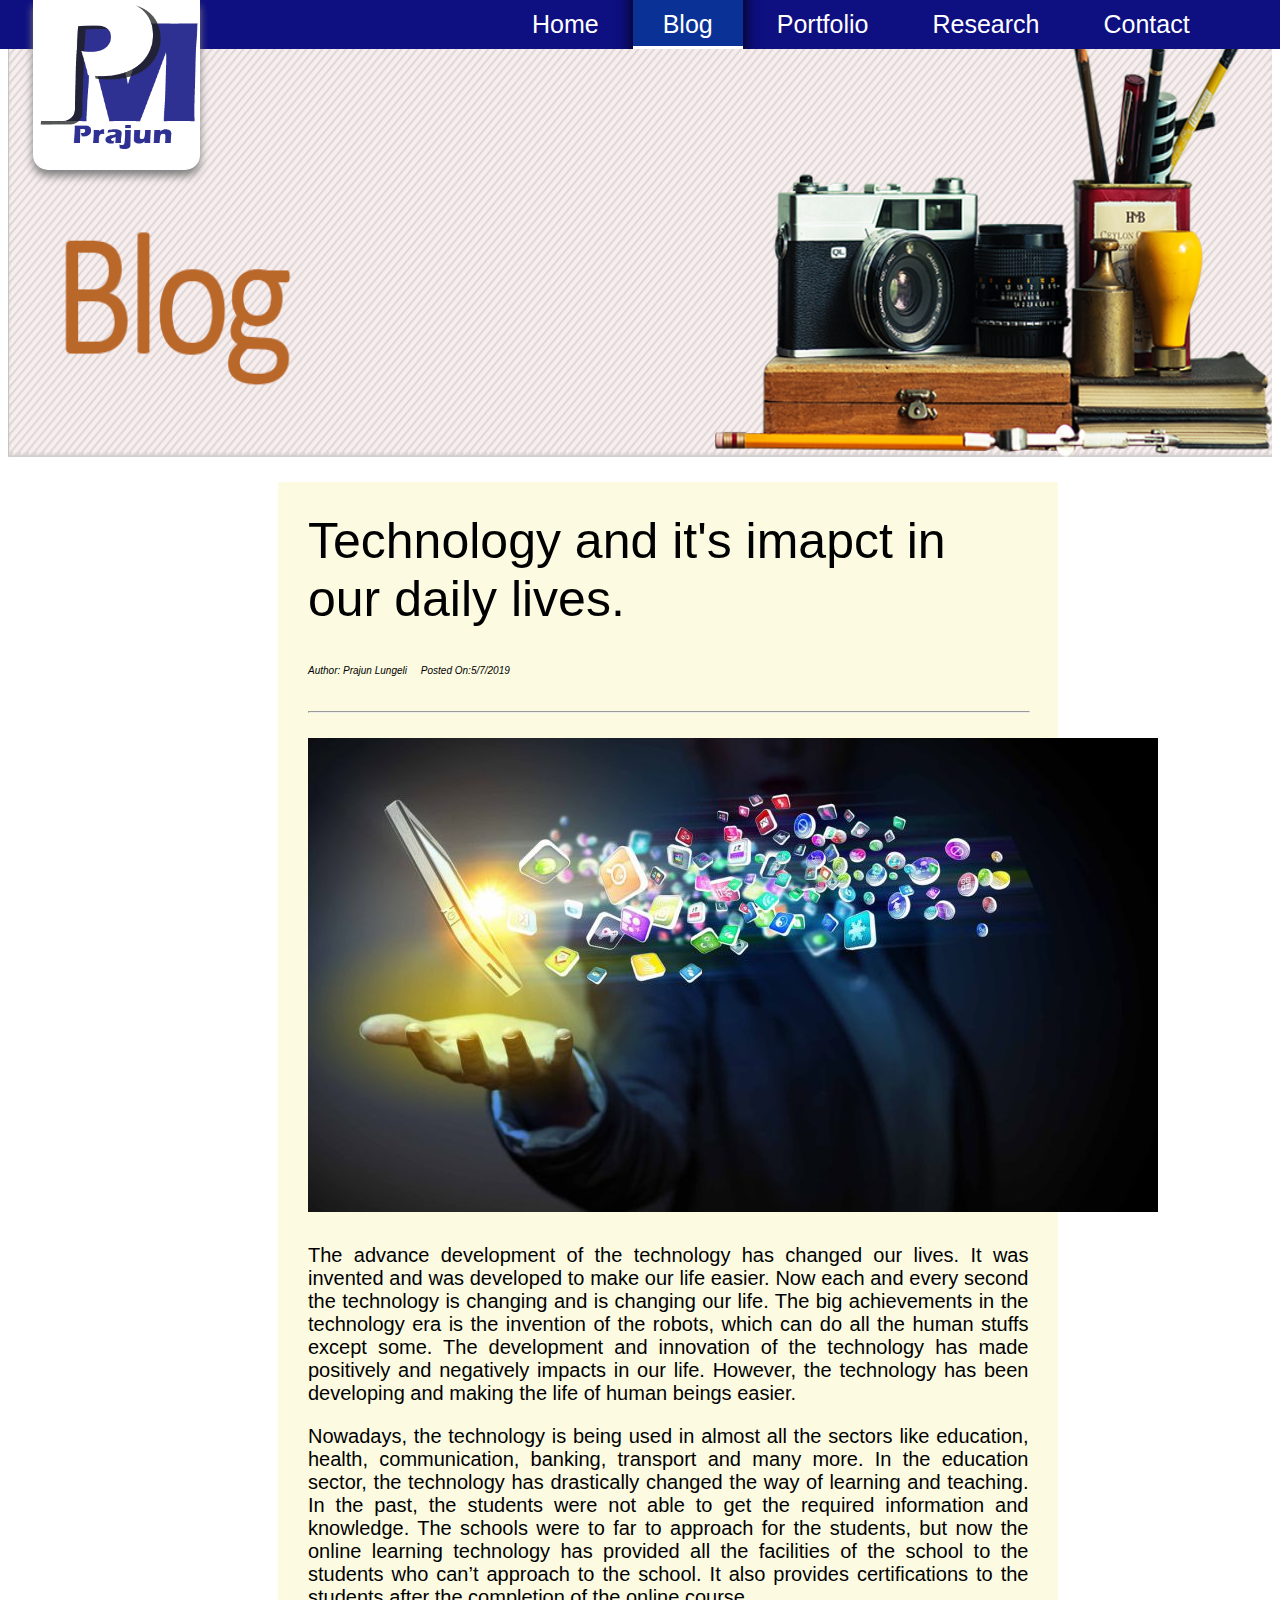
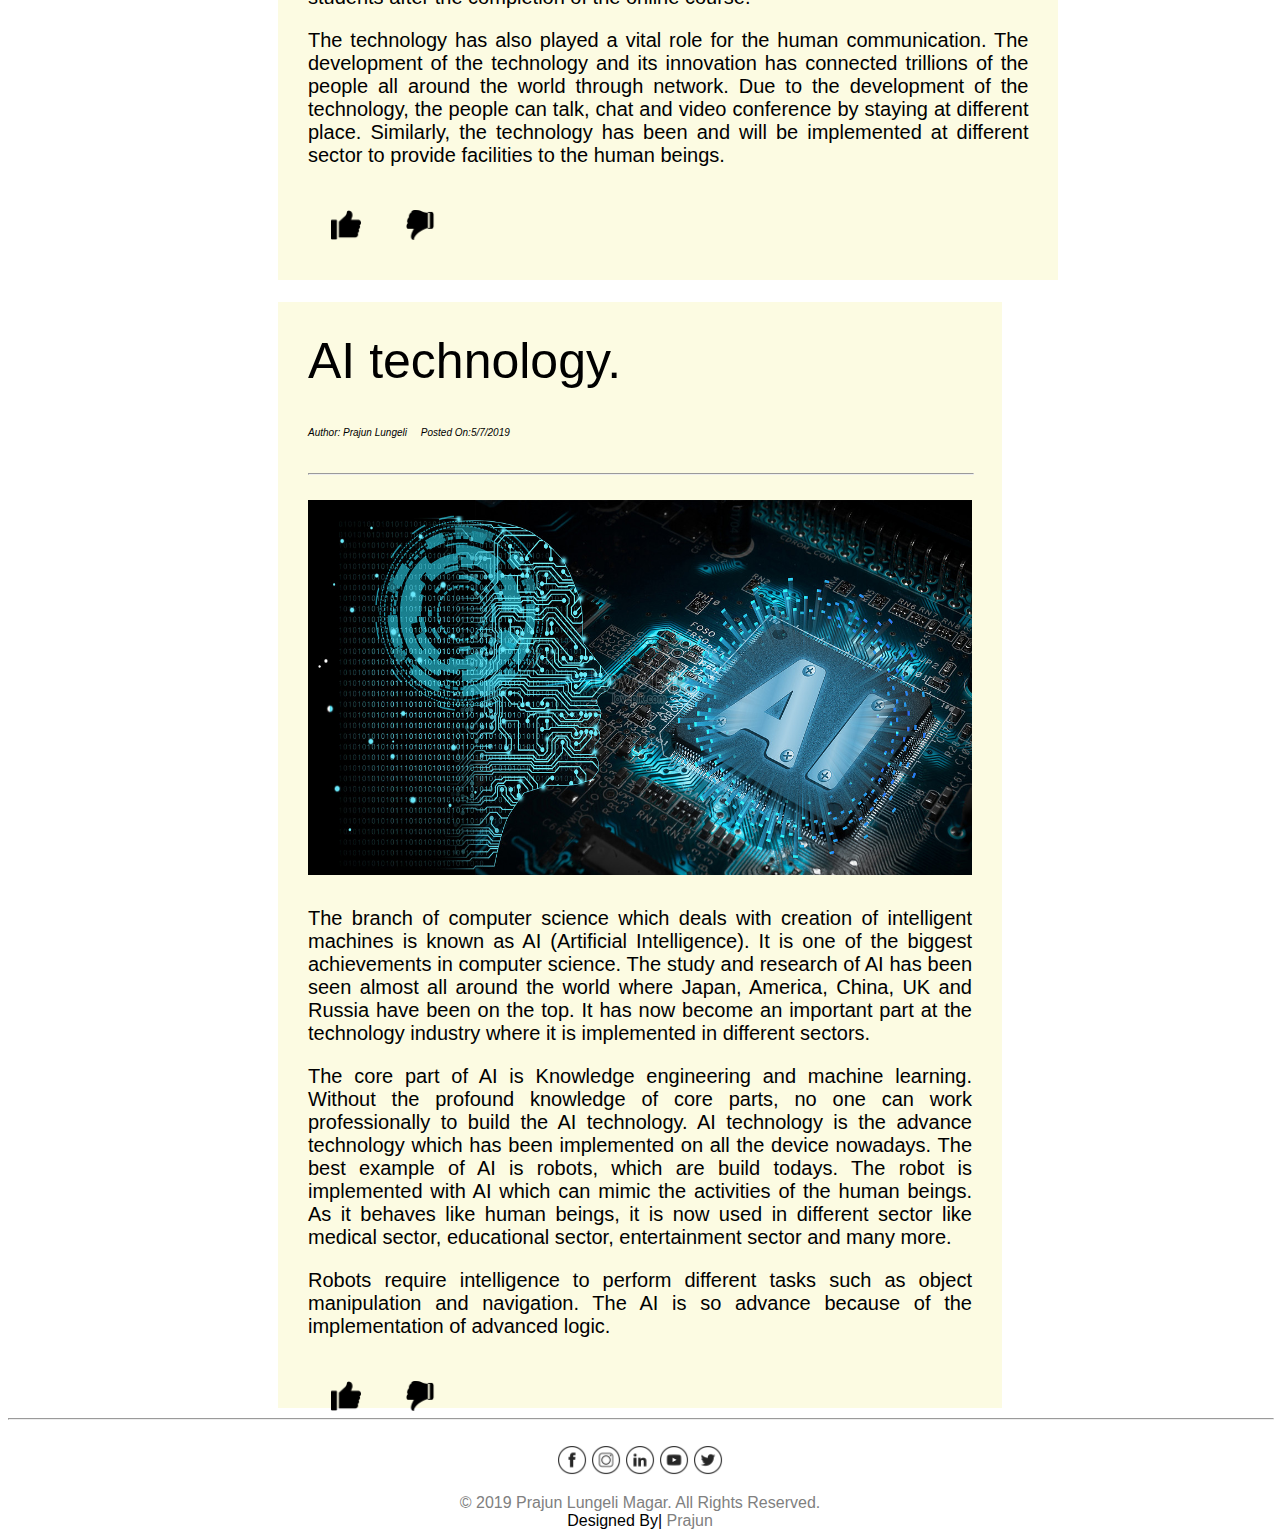
<file: portfolio/blog.htm>
<!DOCTYPE html>
<!--Represents html5 version-->
<html>
	<head>
		<!--title of the web page-->
		<title>Blog</title>

		<!-- meta data consists data of the web page-->
		<meta name="description" content="This page contains blog on differnt topic.">
		<meta name="keywords" content="Personal website, blog, research, cv, coursework, Prajun, Prajun Lungeli, Lungeli">
		<meta name="author" content="Prajun Lungeli">
		<meta name="viewport" content="width=device-width, initial-scale=1">

		<!--link section-->
		<link rel="stylesheet" href="css/style.css">
		<link rel="stylesheet" href="css/style2.css"/>
		<link rel="icon" href="icon/logo.png"/>

		<!--external JavaScript-->
		<script src="js/script.js"></script>

		<!--internal stylesheet section-->
		<style>
			.pannel{
				font-family:"verdana",sans-serif,helvetica;
				font-size: 50px;
				color:black;
			}
			.lt{
				width:30px;
				height:30px;
				cursor: pointer;
				padding:20px;
			}
		</style>
	</head>
	<body onload="loading()">
		<!--page loader--->
		<div id="loader"></div>
		<!--navigation section-->
		<nav>
			<!--navbar section-->
			<div>
				<ul class="navbar">
					<li><a href="index.htm">Home</a></li>
					<li><a class="active" href="blog.htm">Blog</a></li>
					<li><a href="portfolio.htm">Portfolio</a></li>
					<li><a href="research.htm">Research</a></li>
					<li><a href="contact.htm">Contact</a></li>
				</ul>	
			</div>
		</nav>
		<section>
			<!---site logo ----->
			<picture>
				<div>
					<a href="index.htm">
						<img class="iconsetting" src="icon/logo.png" height="150px" width="165px"/>
					</a>
				</div> 	
			</picture>

			<!----------banner-------------->
			<div class="banpannel">
				<img src="image/blogban.png" height="450px" width="100%" />					
			</div>

			<!-- article section-->
			<article class="row">
				<div class="card pannel">
					Technology and it's imapct in our daily lives.<br>
					<span style="font-size:10px;font-style:italic;">
					Author: Prajun Lungeli &nbsp; &nbsp; Posted On:5/7/2019</span>
					<hr width="100%">
					<!---blog image--->
					<img src="image/tech.jpg"/>
					<span style="font-size:20px;" align="justify">
						<p>
							The advance development of the technology has changed our lives. It was invented and was 
							developed to make our life easier. Now each and every second the technology is changing 
							and is changing our life. The big achievements in the technology era is the invention of 
							the robots, which can do all the human stuffs except some. The development and innovation 
							of the technology has made positively and negatively impacts in our life. However, the 
							technology has been developing and making the life of human beings easier. 
						</p>
						<p>
							Nowadays, the technology is being used in almost all the sectors like education, health, 
							communication, banking, transport and many more. In the education sector, the technology 
							has drastically changed the way of learning and teaching. In the past, the students were 
							not able to get the required information and knowledge. The schools were to far to approach 
							for the students, but now the online learning technology has provided all the facilities of 
							the school to the students who can’t approach to the school. It also provides certifications 
							to the students after the completion of the online course. 
						</p>
						<p>
							The technology has also played a vital role for the human communication. The development of the 
							technology and its innovation has connected trillions of the people all around the world through 
							network. Due to the development of the technology, the people can talk, chat and video conference 
							by staying at different place. Similarly, the technology has been and will be implemented at 
							different sector to provide facilities to the human beings.     
						</p>
					</span>
					<table>
						<tr>
							<td align="center">
								<img class="lt" src="icon/like.png" onclick="likes()"><div style="font-size:15px;" id="up"/></div>
							</td>
							<td align="center">
								<img class="lt" src="icon/dislike.png" onclick="dislikes()"><div style="font-size:15px;" id="down"/></div>
							</td>
						</tr>
					</table>
				</div>
			</article>

			<!--AI article-->
			<article class="row">
				<div class="card pannel">
					AI technology.<br>
					<span style="font-size:10px;font-style:italic;">
					Author: Prajun Lungeli &nbsp; &nbsp; Posted On:5/7/2019</span>
					<hr width="100%">
					<!---blog image--->
					<img src="image/ai.jpg" width=100%; height="35%"/>
					<span style="font-size:20px;" align="justify">
						<p>
							The branch of computer science which deals with creation of intelligent machines is known as AI (Artificial Intelligence). It is one of the biggest achievements in computer science. The study and research of AI has been seen almost all around the world where Japan, America, China, UK and Russia have been on the top. It has now become an important part at the technology industry where it is implemented in different sectors. 
						</p>
						<p>
							The core part of AI is Knowledge engineering and machine learning. Without the profound knowledge of core parts, no one can work professionally to build the AI technology. AI technology is the advance technology which has been implemented on all the device nowadays. The best example of AI is robots, which are build todays. The robot is implemented with AI which can mimic the activities of the human beings. As it behaves like human beings, it is now used in different sector like medical sector, educational sector, entertainment sector and many more. 
						</p>
						<p>
							Robots require intelligence to perform different tasks such as object manipulation and navigation. The AI is so advance because of the implementation of advanced logic.      
						</p>
					</span>
					<table>
						<tr>
							<td align="center">
								<img class="lt" src="icon/like.png" onclick="likes_two()"><div style="font-size:15px;" id="up2"/></div>
							</td>
							<td align="center">
								<img class="lt" src="icon/dislike.png" onclick="dislikes_two()"><div style="font-size:15px;" id="down2"/></div>
							</td>
						</tr>
					</table>
				</div>
			</article>
		</section>
		<hr width="100%">

		<!--footer section-contains social icon and copyright-->
		<footer style="margin-top:2%">
			<!-------Social site section---------------->

			<div align="center" style="padding-bottom:15px;">
				<a href="https://www.facebook.com/prajunlungelimagar" target="_blank"><img src="icon\facebook.png" width=30px height="30px"/></a>

				<a href="https://www.instagram.com/prajun_magar/" target="_blank"><img src="icon\instagram.png" width=30px height="30px"/></a>

				<a href="https://www.linkedin.com/in/prajun-lungeli-magar/" target="_blank"><img src="icon\linkdin.png" width=30px height="30px"/></a>

				<a href="https://www.youtube.com/channel/UCJp8k5G-NfAbGJRCiGjEfOg?view_as=subscriber" target="_blank"><img src="icon\youtube.png" width=30px height="30px"/></a>

				<a href="https://twitter.com/prajun123l" target="_blank"><img src="icon\twitter.png" width=30px height="30px"/></a>
			</div>

			<!-- copyright section-->
			<div style="font-family:sans-serif,helvetica; color:grey;text-shadow:0px 0px 1px white;text-align:center">
						&copy 2019 Prajun Lungeli Magar. All Rights Reserved.<br/>
						<font color="black">Designed By|</font> Prajun
				</div>
		</footer>

		<!--page loader javascript-->
		<script type="text/javascript">
			var pageloader=document.getElementById('loader');
			function loading(){
				pageloader.style.display='none';
			}
		</script>

	</body>
</html>
</file>
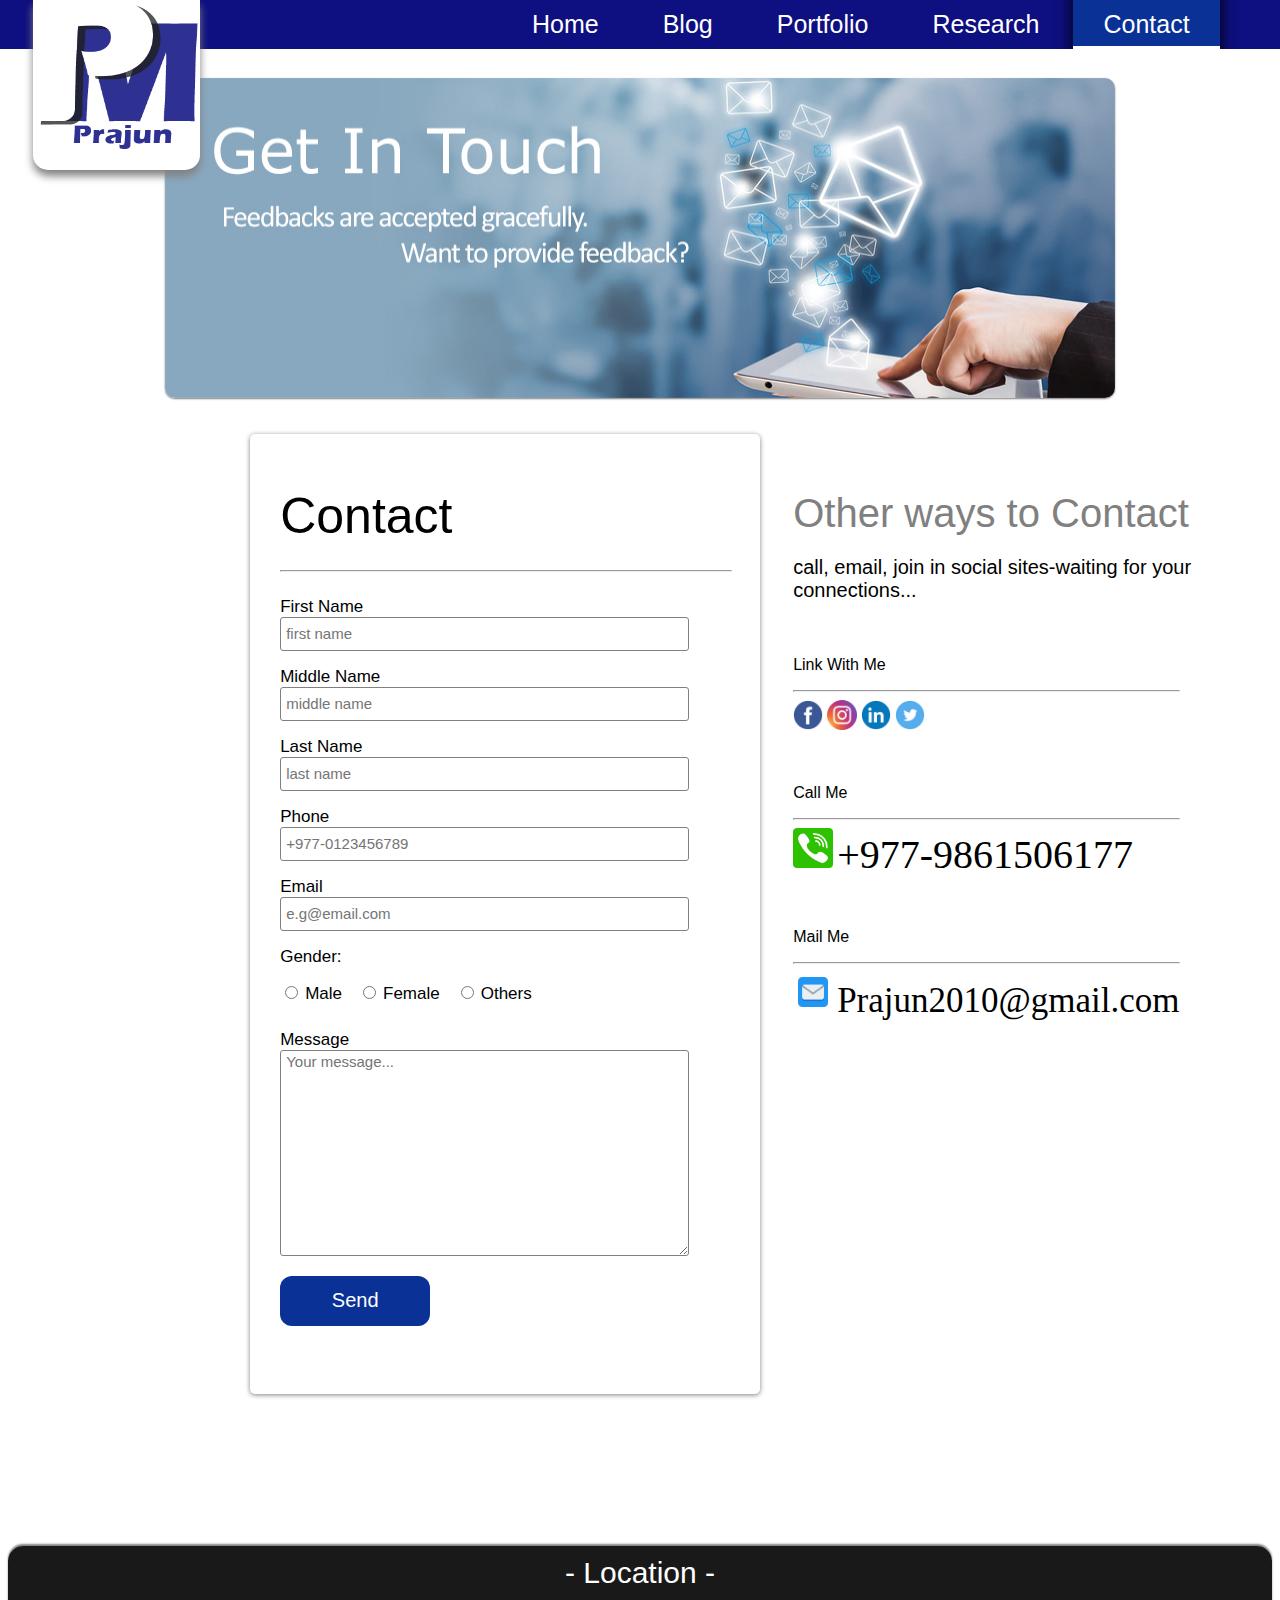
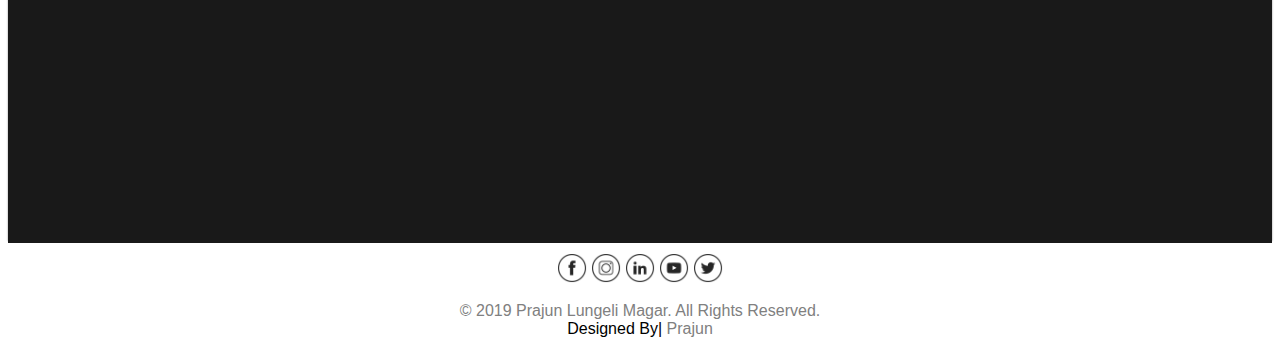
<file: portfolio/contact.htm>
<!DOCTYPE html>	
<!--Represents html5 version-->
<html>
	<head>
		<!--title of the web page-->
		<title>Contact</title>

		<!-- meta data consists data of the web page-->
		<meta name="description" content="contact page to contact or linked with an author."/>
		<meta name="keywords" content="Personal website, blog, research, cv, coursework, Prajun, Prajun Lungeli, Lungeli"/>
		<meta name="author" content="Prajun Lungeli"/>
		<meta name="viewport" content="width=device-width, initial-scale=1"/>

		<!--link section-->
		<link rel="stylesheet" href="css/style.css"/>
		<link rel="icon" href="icon/logo.png"/>
		<script src="js/script.js"></script>

		<!--internal css section-->
		<style>
			.textbox{
				font-family:sans-serif,serif,helvetica;
				font-size:15px;
				width:400px;
				height:200px;
				border-radius:3px;
				border:1.5px solid grey;
				padding-left:5px;
			}
			.socialfont{
				font-family:sans-serif,serif;
			}
		</style>
		
	</head>
	<body onload="loading()">
		<!--page loader--->
		<div id="loader"></div>
		<!--navigation section-->
		<nav>
			<!--navbar section-->
			<div>
				<ul class="navbar">
					<li><a href="index.htm">Home</a></li>
					<li><a href="blog.htm">Blog</a></li>
					<li><a href="portfolio.htm">Portfolio</a></li>
					<li><a href="research.htm">Research</a></li>
					<li><a class="active" href="contact.htm">Contact</a></li>
				</ul>	
			</div>
		</nav>

		<section>
			<!--site logo-->
			<picture>
				<div>
					<a href="index.htm">
						<img class="iconsetting" src="icon/logo.png" height="150px" width="165px"/>
					</a>
				</div>
				<!------banner section------->
				<div align="center">
					<img class="bannersetting" src="image/contactbanner.jpg"/>
				</div>
			</picture>

			<!---------form section-------->
			<div>
				<table class="formtable">
					<td class="leftside">
						<div>
							<span style="color:black;font-family:sans-serif;font-style:bold;font-size:50px;">Contact<hr width=100%;/></span>
							<form name="message" onsubmit="check()">
									<!--firstName-->
									<label class="formfont" for="firstName">First Name</label><br/>
									<input class="formbox" type="text" name="firstName" placeholder="first name" maxlength="15" />
								<p>
									<!--middleName-->
									<label class="formfont" for="middleName">Middle Name</label><br/>
									<input class="formbox" type="text" name="middleName" placeholder="middle name" maxlength="15"/>
								</p>
								<p>
									<!--lastName-->
									<label class="formfont" for="lastName">Last Name</label><br/>
									<input class="formbox" type="text" name="lastName" placeholder="last name" maxlength="15"/>
								</p>
									<!--phone-->
									<label class="formfont" for="phone">Phone</label><br/>
									<input class="formbox" type="tel" pattern="[+]{1}[0-9]{3}-[0-9]{10}" name="phone" placeholder="+977-0123456789"/>
								<p>
									<!--email-->
									<label class="formfont" for="email">Email</label><br/>
									<input class="formbox" type="email" name="email" placeholder="e.g@email.com" maxlength="25"/>
								</p>
								<p>
									<!--gender-->
									<label class="formfont" for="gender">Gender:</label>
								</p>
								<p>
									<input type="radio" name="gender" value="Male"/>
									<label class="formfont">Male</label>
									&nbsp;&nbsp;
									<input type="radio" name="gender" value="Female"/>
									<label class="formfont">Female</label>
									&nbsp;&nbsp;
									<input type="radio" name="gender" value="Others"/>	
									<label class="formfont">Others</label>
								</p>
								<p style="padding-top:10px;">
									<!--Text area-->
									<label class="formfont" for="message">Message</label><br/>
									<textarea class="textbox" name="message" placeholder="Your message..."></textarea>
								</p>
								<p>
									<!--submit button-->
									<input type="submit" class="buttonsubmit" value="Send"/>
								</p>
							</form>
						</div>
					</td>
					<!--right side contact pannel-->
					<td>
						<div class="rightside">
							<span style="font-family: sans-serif,serif;font-size:40px;color:grey">
								Other ways to Contact
							</span>
							<p style="font-family: sans-serif,serif;font-size:20px;">
								call, email, join in social sites-waiting for your<br>
								connections...
							</p><br/>

							<!--social media logo------->
							<p class="socialfont">
								Link With Me<br/>
								<hr width="90%" align="left">
								<a href="https://www.facebook.com/prajunlungelimagar" target="_blank"><img src="icon/facebook2.png" 						width=30px height="30px"/></a>

								<a href="https://www.instagram.com/prajun_magar/" target="_blank"><img src="icon/instagram2.png" 							width=30px height="30px"/></a>

								<a href="https://www.linkedin.com/in/prajun-lungeli-magar/" target="_blank"><img src="icon/linkdin2.png" 					width=30px height="30px"/></a>

								<a href="https://twitter.com/prajun123l" target="_blank"><img src="icon/twitter2.png" width=30px height="30px"/></a>
							</p><br/>

							<!-----Phone number------------>
							<p class="socialfont">
								Call Me<br/>
								<hr width="90%" align="left">
								<image src="icon/phone.png" width=40px height="40px"/>
								<span style="font-size:40px;">+977-9861506177</span>
							</p><br/>

							<!----email----------->
							<p class="socialfont">
								Mail Me<br/>
								<hr width="90%" align="left">
								<image src="icon/mail.png" width=40px height="40px"/>
								<span style="font-size:35px;">Prajun2010@gmail.com</span>
							</p>
						</div>
					</td>
				</table>
			</div>
		</section>
		<!--footer section-contains social icon and copyright-->
		<footer >

			<!-------map section-------->
			<div class="mapsection" align="center">
				<span style="font-family:sans-serif,serif;color:white;font-size:30px;margin-top:0;">- Location -</span>
				<iframe src="https://www.google.com/maps/embed?pb=!1m18!1m12!1m3!1d3532.176777393808!2d85.33535861506216!3d27.71182768279003!2m3!1f0!2f0!3f0!3m2!1i1024!2i768!4f13.1!3m3!1m2!1s0x39eb197477fd04f9%3A0x3edf70f1bb42900a!2sKalopul%2C+Kathmandu+44602!5e0!3m2!1sen!2snp!4v1557030185512!5m2!1sen!2snp" width="100%" height="250" frameborder="0" style="border:0" allowfullscreen></iframe>
			</div>

			<!------for social sites-------->
			<div >
				<div align="center" style="padding-bottom:15px;">
					<a href="https://www.facebook.com/prajunlungelimagar" target="_blank"><img src="icon/facebook.png" width=30px height="30px"/></a>

					<a href="https://www.instagram.com/prajun_magar/" target="_blank"><img src="icon/instagram.png" width=30px height="30px"/></a>

					<a href="https://www.linkedin.com/in/prajun-lungeli-magar/" target="_blank"><img src="icon/linkdin.png" width=30px height="30px"/></a>

					<a href="https://www.youtube.com/channel/UCJp8k5G-NfAbGJRCiGjEfOg?view_as=subscriber" target="_blank"><img src="icon/youtube.png" width=30px height="30px"/></a>

					<a href="https://twitter.com/prajun123l" target="_blank"><img src="icon/twitter.png" width=30px height="30px"/></a>
				</div>

				<!-- Copyright section-->
				<div style="font-family:sans-serif,helvetica; color:grey;text-shadow:0px 0px 1px white;text-align:center">
						&copy 2019 Prajun Lungeli Magar. All Rights Reserved.<br/>
						<font color="black">Designed By|</font> Prajun
				</div>
			</div>
		</footer>
				
		<!--page loader javascript-->
		<script type="text/javascript">
			var pageloader=document.getElementById('loader');
			function loading(){
				pageloader.style.display='none';
			}
		</script>
	</body>
</html>
</file>
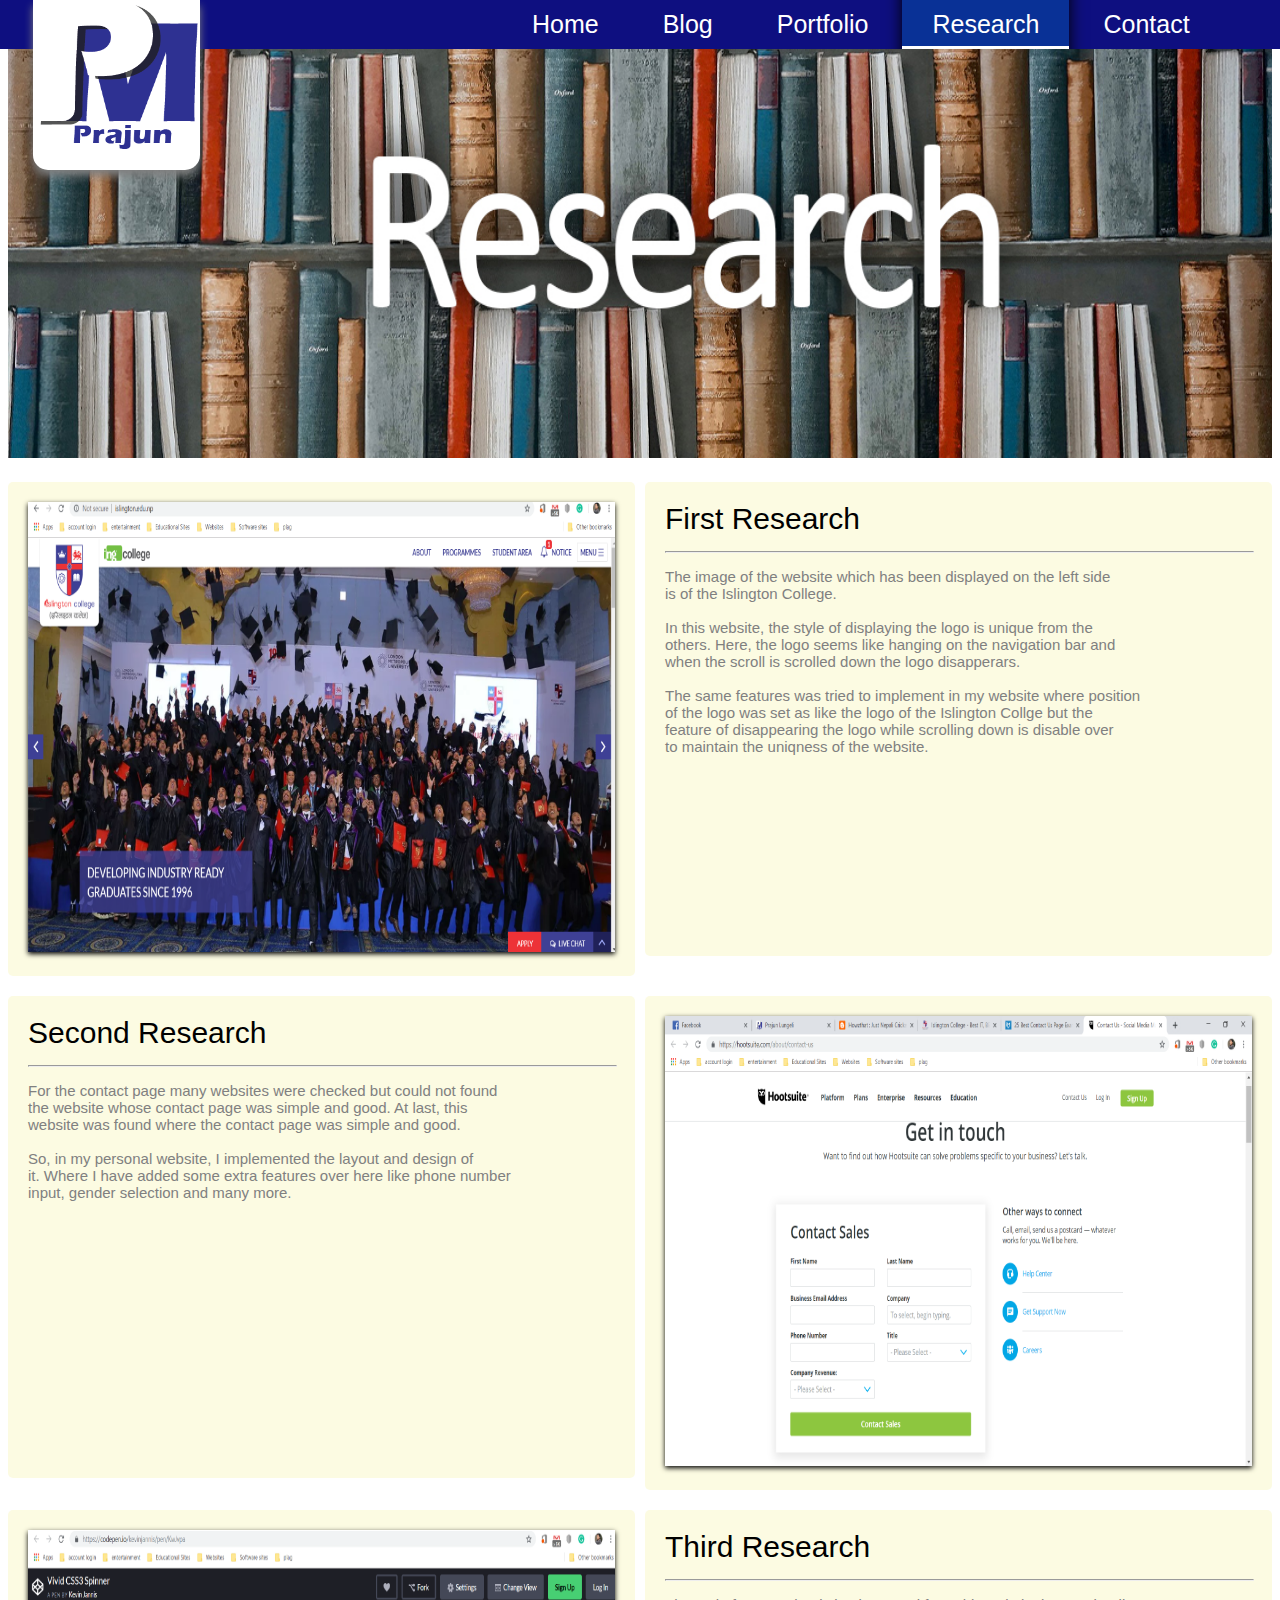
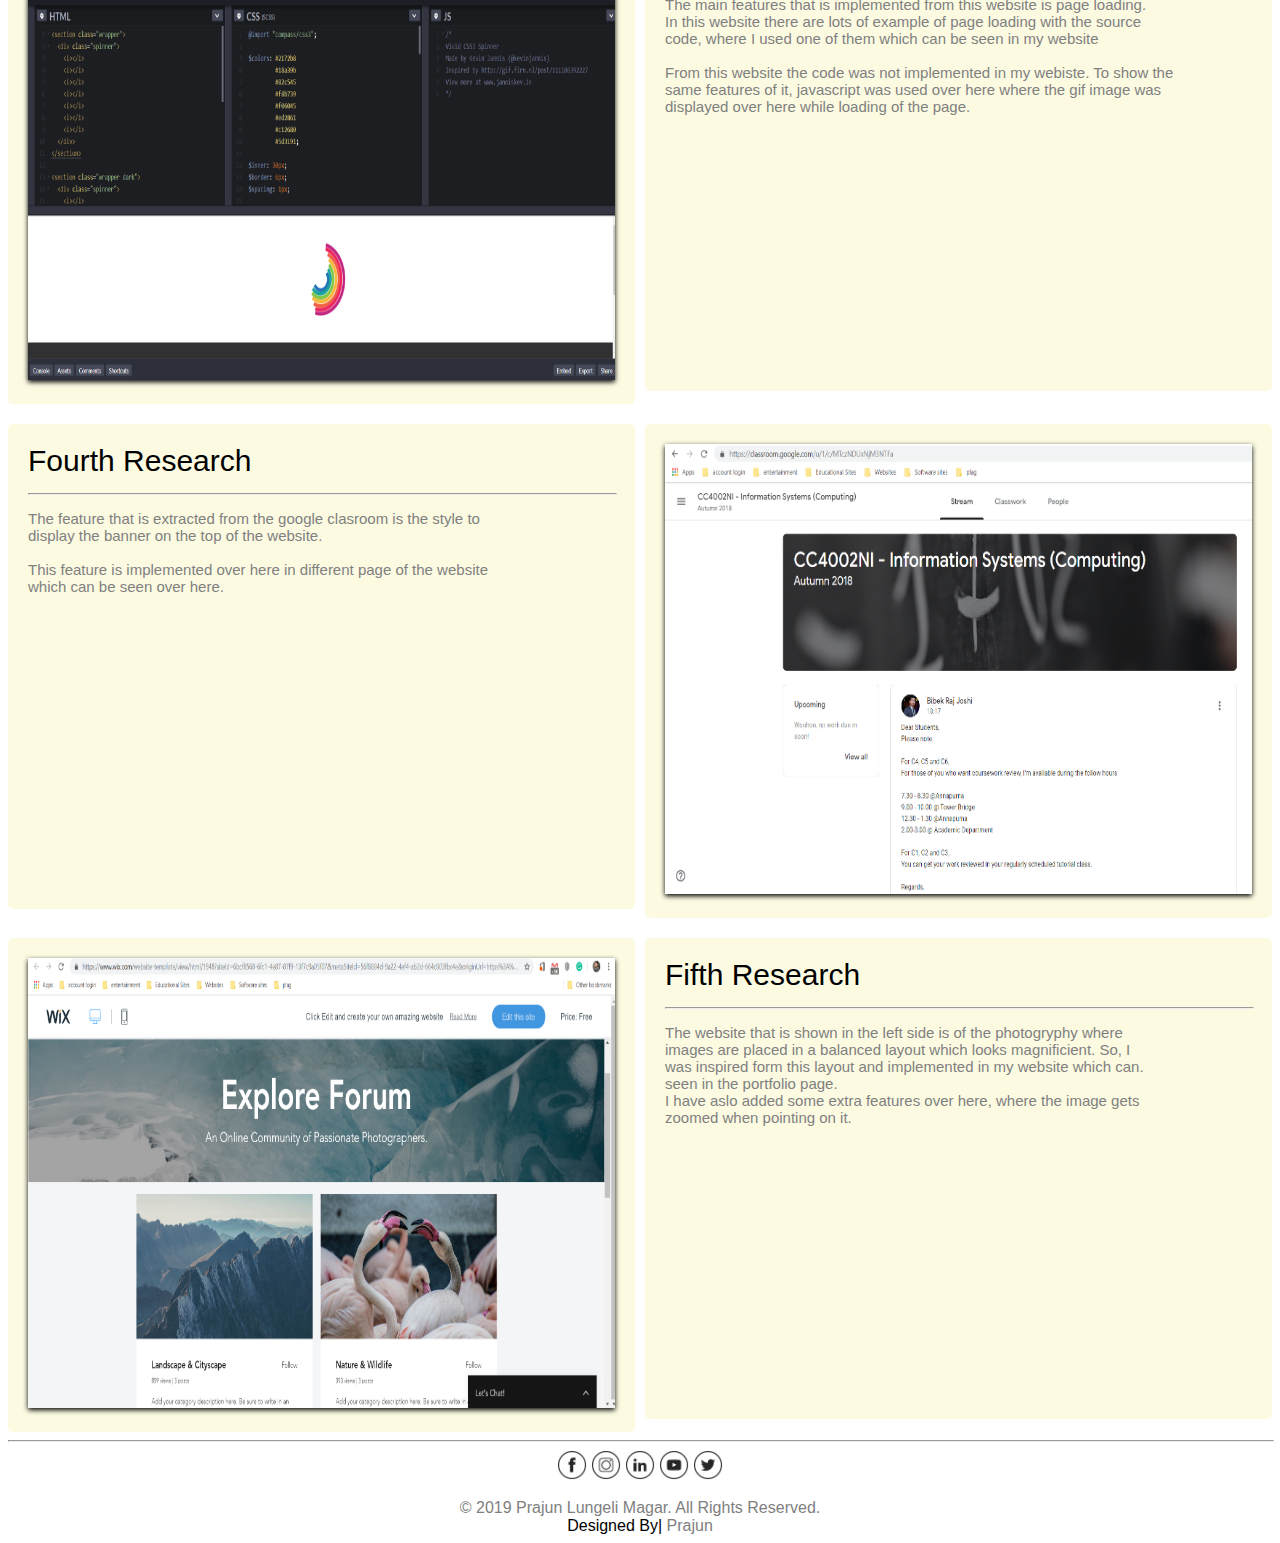
<file: portfolio/research.htm>
<!DOCTYPE html>
<!--Represents html5 version-->
<html>
	<head>
		<!--title of the web page-->
		<title>Research</title>

		<!-- meta data consists data of the web page-->
		<meta name="description" content="Research of the different websites."/>
		<meta name="keywords" content="Personal website, blog, research, cv, coursework, Prajun, Prajun Lungeli, Lungeli"/>
		<meta name="author" content="Prajun Lungeli"/>
		<meta name="viewport" content="width=device-width, initial-scale=1"/>

		<!--link section-->
		<link rel="stylesheet" href="css/style.css"/>
		<link rel="stylesheet" href="css/style2.css"/>
		<link rel="icon" href="icon/logo.png"/>

		<!--internal css section-->
		<style>
			.rlfont{
				font-family:"verdana",sans-serif,serif,helvetica;
				font-size:30px;
				font-style: bold;
				color:black;
			}
			.rlfon{
				font-family:"verdana",sans-serif,serif,helvetica;
				font-size:15px;
				color:grey;	
			}
		</style>
		<!--internal javascript section--->
	</head>
	<body onload="loading()">
		<!--page loader--->
		<div id="loader"></div>
		<!--navigation section-->
		<nav>
			<!--navbar section-->
			<div>
				<ul class="navbar">
					<li><a href="index.htm">Home</a></li>
					<li><a href="blog.htm">Blog</a></li>
					<li><a href="portfolio.htm">Portfolio</a></li>
					<li><a class="active" href="research.htm">Research</a></li>
					<li><a href="contact.htm">Contact</a></li>
				</ul>	
			</div>
		</nav>
		<section>
			<picture>
				<div>
					<!-------- site logo ------------>
					<a href="index.htm">
						<img class="iconsetting" src="icon/logo.png" height="150px" width="165px"/>
					</a>
				</div>
			</picture>
			<!--banner image-->
			<div class="banpannel">
				<img src="image/researchban.jpg" height="450px" width="100%" />					
			</div>

			<!--first research-->
			<div class="row">
				<div class="left">
					<div class="card2">
						<a href="http://islington.edu.np/" target="_blank">
							<img class="imagehov" style="box-shadow: 0px 2px 5px black;cursor: pointer;" src="image/ref1.png" 								height="450px;" width="100%" alt="islingtoncollge"/>
						</a>
					</div>
				</div>
				<div class="right">
					<div class="card2 rlfont">
						First Research
						<hr width="100%">
						<article class="rlfon">
							<p style="padding-bottom:166px;">
								The image of the website which has been displayed on the left side <br>
								is of the Islington College.<br><br>
								In this website, the style of displaying the logo is unique from the<br>
								others. Here, the logo seems like hanging on the navigation bar and <br>
								when the scroll is scrolled down the logo disapperars.<br><br>
								The same features was tried to implement in my website where position<br>
								of the logo was set as like the logo of the Islington Collge but the <br>
								feature of disappearing the logo while scrolling down is disable over<br>
								to maintain the uniqness of the website.
							</p>
						</article>
					</div>
				</div>
			</div>

			<!--second research-->
			<div class="row">
				<div class="left">
					<div class="card2 rlfont">
						Second Research
						<hr width="100%">
						<article class="rlfon">
							<p style="padding-bottom:242px;">
								For the contact page many websites were checked but could not found<br>  
								the website whose contact page was simple and good. At last, this<br> 
								website was found where the contact page was simple and good.<br><br> 
								So, in my personal website, I implemented the layout and design of<br> 
								it. Where I have added some extra features over here like phone number<br> 
								input, gender selection and many more.
							</p>
						</article>
					</div>
				</div>
				<div class="right">
					<div class="card2">
						<a href="https://hootsuite.com/about/contact-us" target="_blank">
							<img class="imagehov" style="box-shadow: 0px 2px 5px black;cursor: pointer;" src="image/ref2.png" 								height="450px;" width="100%" alt="islingtoncollge"/>
						</a>
					</div>
				</div>
			</div>

			<!--third research-->
			<div class="row">
				<div class="left">
					<div class="card2">
						<a href="https://codepen.io/kevinjannis/pen/KwJvpa" target="_blank">
							<img class="imagehov" style="box-shadow: 0px 2px 5px black;cursor: pointer;" src="image/ref3.png" 								height="450px;" width="100%" alt="islingtoncollge"/>
						</a>
					</div>
				</div>
				<div class="right">
					<div class="card2 rlfont">
						Third Research
						<hr width="100%">
						<article class="rlfon">
							<p style="padding-bottom:241px;">
								The main features that is implemented from this website is page loading.<br>
								In this website there are lots of example of page loading with the source<br>
								code, where I used one of them which can be seen in my website<br><br>
								From this website the code was not implemented in my webiste. To show the<br>
								same features of it, javascript was used over here where the gif image was<br>
								displayed over here while loading of the page.
							</p>
						</article>
					</div>
				</div>
			</div>

			<!--fourth research-->
			<div class="row">
				<div class="left">
					<div class="card2 rlfont">
						Fourth Research
						<hr width="100%">
						<article class="rlfon">
							<p style="padding-bottom:279px;">
								The feature that is extracted from the google clasroom is the style to<br>
								display the banner on the top of the website.<br><br>
								This feature is implemented over here in different page of the website<br>
								which can be seen over here.  
							</p>
						</article>
					</div>
				</div>
				<div class="right">
					<div class="card2">
						<a href="https://classroom.google.com/u/1/c/MTczNDUxNjM3NTFa" target="_blank">
							<img class="imagehov" style="box-shadow: 0px 2px 5px black;cursor: pointer;" src="image/ref4.png" 								height="450px;" width="100%" alt="google classroom template"/>
						</a>
					</div>
				</div>
			</div>

			<!--fifth research-->
			<div class="row">
				<div class="left">
					<div class="card2">
						<a href=https://www.wix.com/website-template/view/html/1948?siteId=6bcf8568-6fc1-4e87-87f9-13f7c9a05f07&metaSiteId=56f8884d-9a22-4ef4-ab2d-664c803fbc4e&originUrl=https%3A%2F%2Fwww.wix.com%2Fwebsite%2Ftemplates%2Fhtml%2Fphotography target="_blank">
							<img class="imagehov" style="box-shadow: 0px 2px 5px black;cursor: pointer;" src="image/ref5.png" 								height="450px;" width="100%" alt="photography website template"/>
						</a>
					</div>
				</div>
				<div class="right">
					<div class="card2 rlfont">
						Fifth Research
						<hr width="100%">
						<article class="rlfon">
							<p style="padding-bottom:258px;" aling="justify">
								The website that is shown in the left side is of the photogryphy where<br> 
								images are placed in a balanced layout which looks magnificient. So, I<br>
								was inspired form this layout and implemented in my website which can.<br>
								seen in the portfolio page.<br>
								I have aslo added some extra features over here, where the image gets<br>
								zoomed when pointing on it.
							</p>
						</article>
					</div>
				</div>
			</div>
		</section>
		<hr width="100%">

		<!--footer section-contains social icon and copyright-->
		<footer>
			<div align="center" style="padding-bottom:15px;">
				<a href="https://www.facebook.com/prajunlungelimagar" target="_blank"><img src="icon\facebook.png" width=30px height="30px"/></a>

				<a href="https://www.instagram.com/prajun_magar/" target="_blank"><img src="icon\instagram.png" width=30px height="30px"/></a>

				<a href="https://www.linkedin.com/in/prajun-lungeli-magar/" target="_blank"><img src="icon\linkdin.png" width=30px height="30px"/></a>

				<a href="https://www.youtube.com/channel/UCJp8k5G-NfAbGJRCiGjEfOg?view_as=subscriber" target="_blank"><img src="icon\youtube.png" 			width=30px height="30px"/></a>

				<a href="https://twitter.com/prajun123l" target="_blank"><img src="icon\twitter.png" width=30px height="30px"/></a>
			</div>
			<!-- copyright section-->
			<div style="font-family:sans-serif,helvetica; color:grey;text-shadow:0px 0px 1px white;text-align:center">
						&copy 2019 Prajun Lungeli Magar. All Rights Reserved.<br/>
						<font color="black">Designed By|</font> Prajun
			</div>
		</footer>

		<!--page loader javascript-->
		<script type="text/javascript">
			var pageloader=document.getElementById('loader');
			function loading(){
				pageloader.style.display='none';
			}
		</script>
		
	</body>
</html>
</file>
<file: portfolio/css/style.css>
/*css for home page and contact page 
except pageloader, iconsetting and navigation  bar 
*/
#loader{
	top:0;
	left:0;
	position:fixed;
	width:100%;
	height:100vh;
	background:white url("../icon/loader.gif") no-repeat center;
	z-index:1000;
}

body{
	background-color: white;
}

/*index page background image*/
.indeximage{
	background-image:url("../image/back.jpg");
	background-repeat: no-repeat;
	background-position:fixed;
	background-attachment: fixed;
	-webkit-background:cover;
	-moz-background:cover;
	-o-background:cover;
	background-size:cover;
}

/*navbar section*/
.navbar{
	top:0;
	left:0;
	width:100%;
	overflow: hidden;
	position:fixed;
	display:flex;
	font-family:helvetica,serif;
	font-style: bold;
	font-size:25px;
	list-style-type:none;
	background-color:#0E0F80;
	margin:0px;
	padding-left:500px; 
	padding-top:10px;
	padding-bottom:10px;
	/*box-shadow: 0px 3px 8px grey;*/
}

.navbar a{
	text-decoration:none;
	color:white;
	padding:30px;
	margin:2px;
}

.navbar a:hover{
	background-color:#0E0F80;
	box-shadow: 0px 0px 15px black;			
}

.navbar a.active{
	background-color:#093196;
	box-shadow: 0px 0px 15px black;
	background-image:linear-gradient(to bottom,#093196 75%, white 25%);
}

/*for logo - for all the page */
.iconsetting{
	margin-left:25px;
	top:0;
	background-color:white;
	position:fixed;
	overflow: hidden;
	box-shadow: 0px 6px 8px grey;
	padding-right:2px;
	padding-bottom: 20px;
	border-bottom-right-radius:15px;
	border-bottom-left-radius:15px;
}

/*for gallery */
.gallery{
	z-index:-1;
	left:0;
	padding-top: 10px;
	padding-bottom: 50px;	
	position:absolute;
	width:100%;
	height:775px;
	background-color:rgba(250,250,250,1);
}

.gallerycontainer{
	padding: 0;
	margin-left:20%;
	margin-right:15%;
	height:600px;
	width:60%;
	border: 10px solid lightgrey;
	border-radius: 5px;
	box-shadow: 0px 5px 7px black;
}
button{
	margin-top:22%;
	z-index: -1;
	font-family:sans-serif,serif,verdana;
	font-size:15px;
	padding:20px;
	border:none;
	background:rgba(10,10,160,1);
	color:white;
	top:45%;
	cursor:pointer;	
}
.nextImg{
	font-family:sans-serif,serif,verdana;
	margin-left:1156px;
	border-bottom-left-radius:5px;
	border-top-left-radius: 5px;	 
}
.nextImg:hover{
	background:rgba(5,11,200,1);
	box-shadow: -3px 0px 5px lightgrey;
}
.prevImg{
	margin-left:-935px;
	border-bottom-right-radius:5px;
	border-top-right-radius: 5px;
}
.prevImg:hover{
	background:rgba(5,11,200,1);
	box-shadow: 3px 0px 5px lightgrey;
}

/* for video */
.motion{
	left:0;	
	margin-top:146px;
	padding-top: 10px;
	padding-bottom:0px;	
	width:100%;
	height:620px;
	background-color:rgba(20,10,90,0.98);
	
}
.motioncontainer{
	margin-top:15px;
	margin-left:27.9%;
	margin-right:15%;
	height:390px;
	width:649px;
	border: 20px solid lightgrey;
	border-radius: 5px;
	box-shadow: 0px 3px 3px white;
	background-color:black;
	position: relative;
	overflow: hidden;
}

.motionsetting{
	position:absolute;
	top:0;
	height:100%;
	width: 100%;
}

.scale{
	left:0;
	margin-top:5%;	
	position:absolute;
	width:100%;
	height:120px;
	padding-top:15px;
	background-color:white;
}



/*contact page*/
.bannersetting{
	margin-top: 70px;
	border-radius:10px;	
	height:320px;
	width:950px;
	box-shadow: 0px 1px 2px grey;
}

.rightside{
	padding-bottom:300px;
	padding-left:30px;
	width:100%; 
}
.leftside{
	margin-top: 30px;
	margin-left:19%;
	width:450px;
	height:900px;
	background-color: white;
	border-radius:5px;
	box-shadow: 0px 1px 5px grey;
	margin-bottom:10px;
	padding:30px;
}

.formfont{
	font-family:sans-serif,serif,helvetica;
	font-size: 17px;
}

.formbox{
	font-family:sans-serif,serif,helvetica;
	font-size:15px;
	width:400px;
	height:30px;
	border-radius:3px;
	border:1.5px solid grey;
	padding-left:5px;
}

.buttonsubmit{
	background-color:#093196;
	border-radius:12px;
	border:none;
	width:150px;
	height:50px;
	cursor:pointer;
	color:white;
	font-family: sans-serif,serif,helvetica;
	font-size: 20px;
	transition-duration: 0.4s;
}

.buttonsubmit:hover{
	background-color:rgba(35,126,232,0.9);
	box-shadow: 0px 3px 3px grey;
}
.formtable{
	margin-top:30px;
	margin-left:19%;
	padding-bottom: 150px;
}

.mapsection{
	width:100%;
	height:277px;
	background-color:rgba(0,0,0,0.9);
	margin-bottom:10px;
	padding-top:10px;
	padding-bottom:10px;
	border-top-left-radius:15px;
	border-top-right-radius:15px;
	box-shadow: 0px -2px 2px #808080;  
}

/* for date and time css*/
#date{
	font-family: lato,verdana,sans-serif;
	border:2px solid grey;
	border-radius: 5px;
	color:black;
	width:45%;
	padding-left:39px;
	margin-left: 5%;
	font-style:bold;
}
</file>
<file: portfolio/css/style2.css>
.banpannel{
	z-index:-1;
	position:static;
	margin-top:5px;
	left:0;
}

.pannel{
	margin-top:75px;
	margin-left:20px;
}

.portBanner{
	height:200px;
	width:100%;
}

.imageradius{
	margin-top:110px;
	border-radius: 50%;
	box-shadow: 0px 3px 4px black;

}
.bannerset{
	width:90%;
	height: 550px;
	margin-bottom:2px;
	margin-top:0px;
	margin-left:20px;
	box-shadow: 0px 1px 4px black;
}

.fontsytle{
	margin-top:10px;
	padding-top:10px;
	height:295px;
	border-radius:5px;
	background-color: rgba(250,248,197,0.7);
	font-family:verdana;
	font-size:20px;
	font-style: bold;
	color:black;
	box-shadow: 0px 3px 4px black;
}

.downloadBtn{
	margin-top:2px;
	border-radius:5px;
	padding:6px;
	height:50px;
}

.downloadBtn:hover{
	background-color:skyblue;
	box-shadow: 0px 3px 4px black;	
}

.items{
	background-color:rgba(220,218,200,0.7);
	margin-top:10px;
	margin-left: 20px;
	border-radius: 5px;
}

.row{
	display:flex;
}

.left{
	flex:50%;
}
.right{
	flex:50%;
	padding-left:10px;
}
.card2{
	margin-top:20px;
	background-color:rgba(250,248,197,0.5);
	padding:20px;
	margin-top:20px;
	border-radius: 5px;

}
.card{
	margin:270px;
	width:57%;
	background-color:rgba(250,248,197,0.5);
	margin-top:20px;
	padding-left:30px;
	padding-right:30px;
	padding-top:30px;
	padding-bottom:5px;
	margin-bottom:2px;
}

/*image hover*/

.imagehov{
	transition: transform .2s;
	box-shadow: 0px 2px 5px black;

	}
.imagehov:hover{
	transform:scale(1.1);
	box-shadow: 0px 0px 5px black;
	}
</file>
